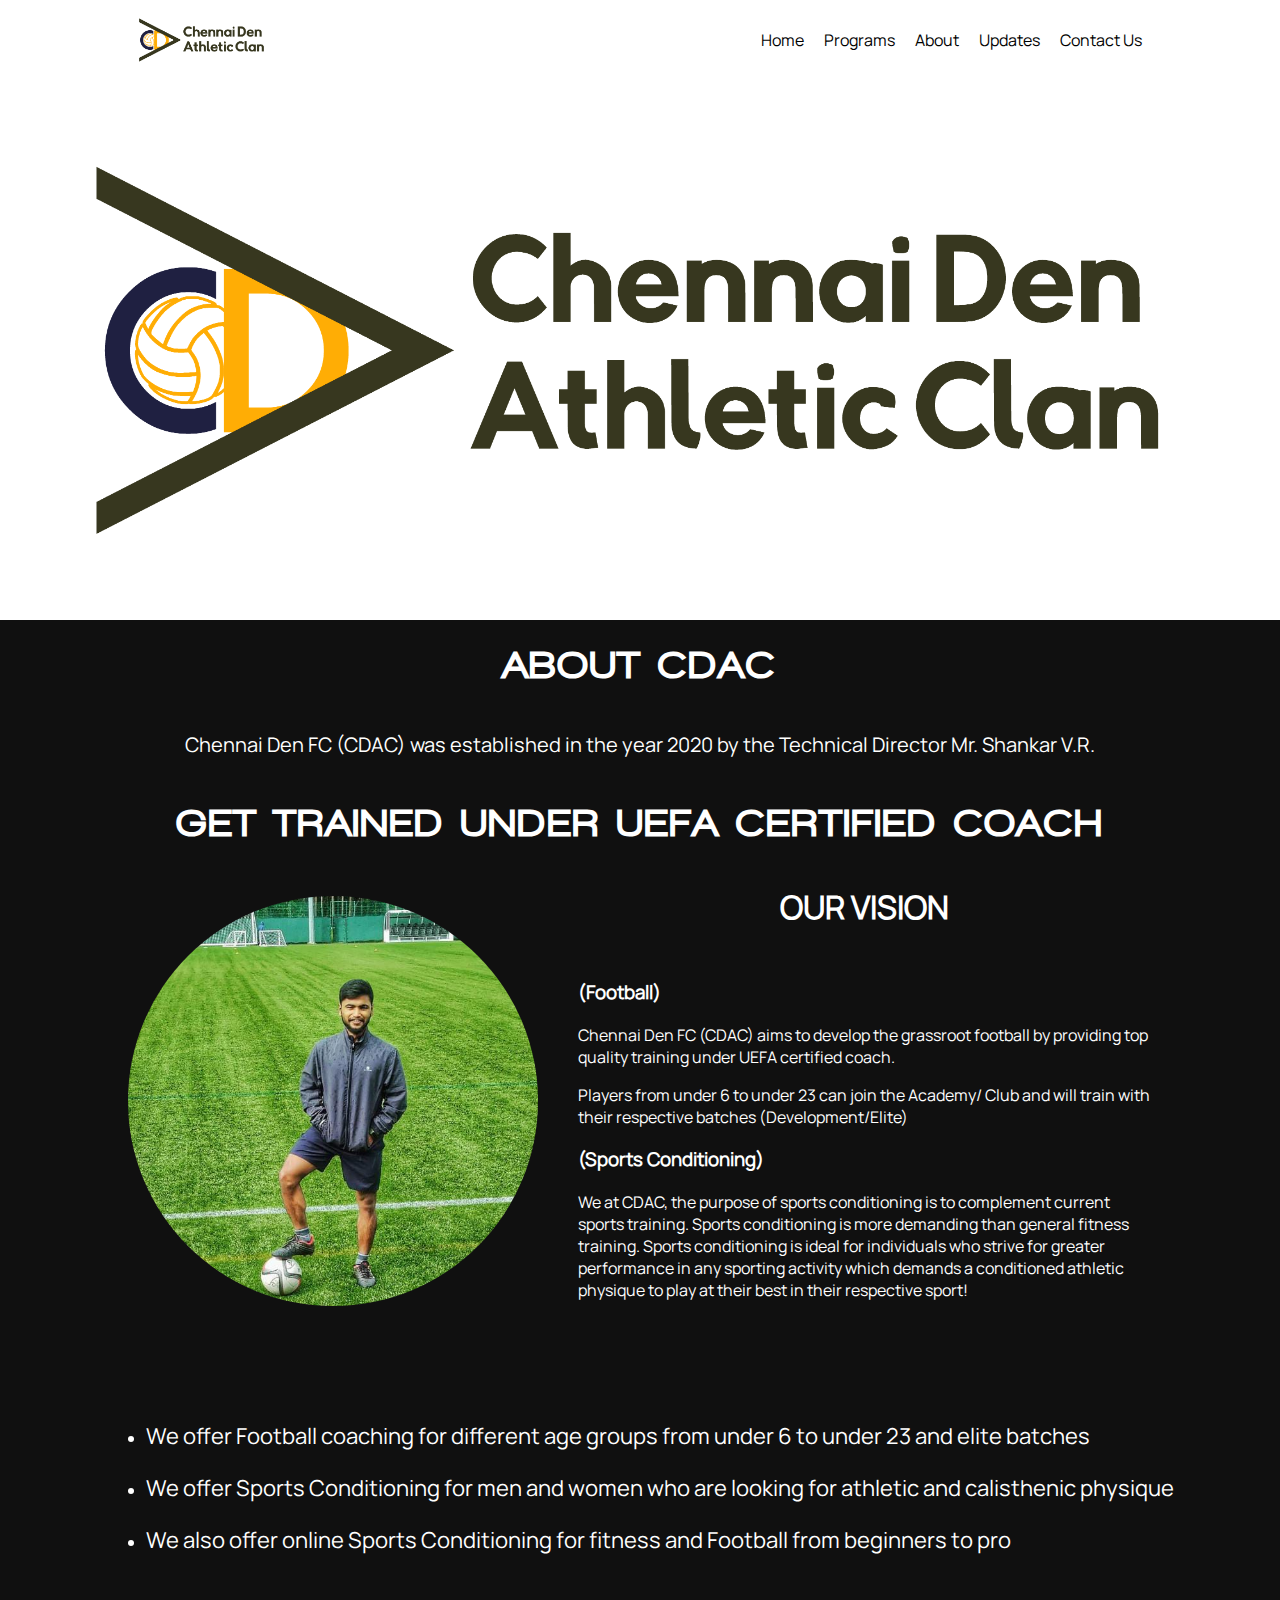
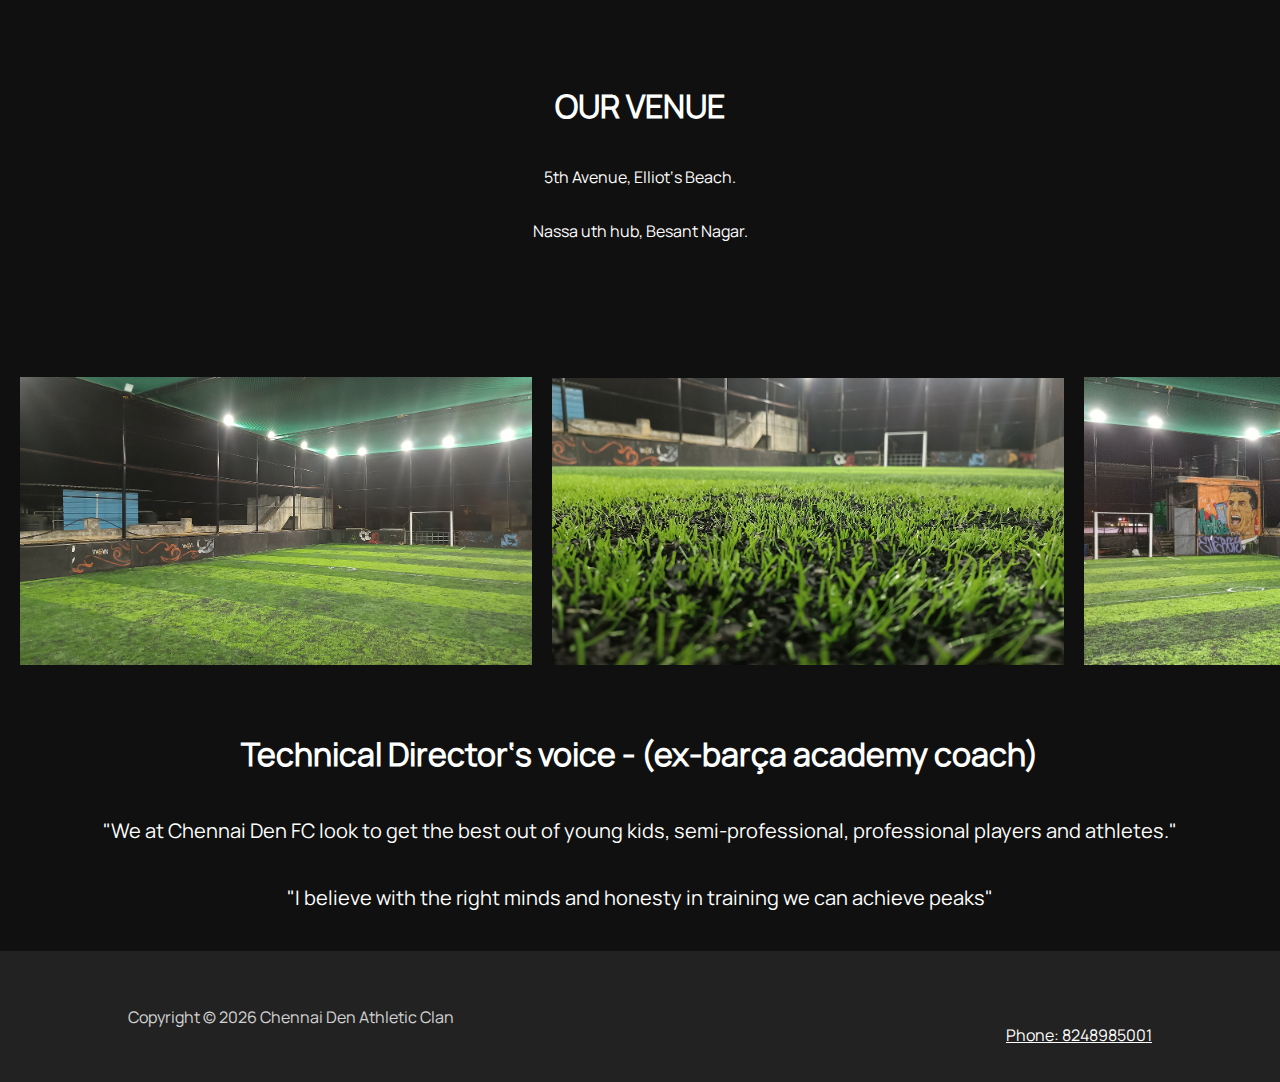
<file: about.html>
<!DOCTYPE html><html><head><meta name="viewport" content="width=device-width"/><meta charSet="utf-8"/><title>About — Chennai Den Athletic Clan</title><meta name="description" content="Chennai Den Athletic Clan Programs"/><link rel="icon" href="/favicon.ico"/><meta name="next-head-count" content="5"/><link rel="preload" href="/_next/static/css/05c922a3c2ee2069.css" as="style"/><link rel="stylesheet" href="/_next/static/css/05c922a3c2ee2069.css" data-n-g=""/><link rel="preload" href="/_next/static/css/271103dc354437c9.css" as="style"/><link rel="stylesheet" href="/_next/static/css/271103dc354437c9.css" data-n-p=""/><noscript data-n-css=""></noscript><script defer="" nomodule="" src="/_next/static/chunks/polyfills-5cd94c89d3acac5f.js"></script><script src="/_next/static/chunks/webpack-69bfa6990bb9e155.js" defer=""></script><script src="/_next/static/chunks/framework-a87821de553db91d.js" defer=""></script><script src="/_next/static/chunks/main-c092d128ebbfab93.js" defer=""></script><script src="/_next/static/chunks/pages/_app-129b193a07b5902c.js" defer=""></script><script src="/_next/static/chunks/pages/about-7aaea4d6a528d61f.js" defer=""></script><script src="/_next/static/ewUCYtZecN2kGZTQA92cU/_buildManifest.js" defer=""></script><script src="/_next/static/ewUCYtZecN2kGZTQA92cU/_ssgManifest.js" defer=""></script><script src="/_next/static/ewUCYtZecN2kGZTQA92cU/_middlewareManifest.js" defer=""></script></head><body><div id="__next"><div><div id="MenuBar_container__8yY75"><div id="MenuBar_wrapper__Bn2dg"><a id="MenuBar_logo__mvQRZ" href="/"><img src="/logo.png" style="max-width:150px" alt="Chennai Den Athletic Clan Logo"/></a><div id="MenuBar_menuToggle__BCkfQ" class=""></div><div id="MenuBar_links__hqLn_" class=""><a href="/"><p>Home</p></a><a href="/programs"><p>Programs</p></a><a href="/about"><p>About</p></a><a href="/updates"><p>Updates</p></a><a href="/contact"><p>Contact Us</p></a></div></div></div><main><div id="About_topText__GKf79"><div id="About_logoContainer__nUlMC"></div><h1>About CDAC</h1><p>Chennai Den FC (CDAC) was established in the year 2020 by the Technical Director Mr. Shankar V.R.</p><h1>Get trained under UEFA certified coach</h1></div><div id="About_coachDetails__tS1Pw"><div id="About_wrapper__MIj5j"><img src="/coach.jpeg"/><ul><h1>OUR VISION</h1><h3>(Football)</h3><p>Chennai Den FC (CDAC) aims to develop the grassroot football by providing top quality training under UEFA certified coach.</p><p>Players from under 6 to under 23 can join the Academy/ Club and  will train with their respective batches (Development/Elite)</p><h3>(Sports Conditioning)</h3><p>We at CDAC, the purpose of sports conditioning is to complement current sports training. Sports conditioning is more demanding than general fitness training. Sports conditioning is ideal for individuals who strive for greater performance in any sporting activity which demands a conditioned athletic physique to play at their best in their respective sport!</p></ul></div></div><div id="About_weOffer__9EVSs"><ul><li><p style="font-size:22px">We offer Football coaching for different age groups from under 6 to under 23 and elite batches</p></li><li><p style="font-size:22px">We offer Sports Conditioning for men and women who are looking for athletic and calisthenic physique</p></li><li><p style="font-size:22px">We also offer online Sports Conditioning for fitness and Football from beginners to pro</p></li></ul></div><div id="About_ourVenue__UT3_2"><h1>Our Venue</h1><p>5th Avenue, Elliot‘s Beach.</p><p>Nassa uth hub, Besant Nagar.</p><span style="box-sizing:border-box;display:inline-block;overflow:hidden;width:initial;height:initial;background:none;opacity:1;border:0;margin:0;padding:0;position:relative;max-width:100%"><span style="box-sizing:border-box;display:block;width:initial;height:initial;background:none;opacity:1;border:0;margin:0;padding:0;max-width:100%"><img style="display:block;max-width:100%;width:initial;height:initial;background:none;opacity:1;border:0;margin:0;padding:0" alt="" aria-hidden="true" src="data:image/svg+xml,%3csvg%20xmlns=%27http://www.w3.org/2000/svg%27%20version=%271.1%27%20width=%27434%27%20height=%2778%27/%3e"/></span><img alt="Nasaa Uth Hub" src="[data-uri]" decoding="async" data-nimg="intrinsic" style="position:absolute;top:0;left:0;bottom:0;right:0;box-sizing:border-box;padding:0;border:none;margin:auto;display:block;width:0;height:0;min-width:100%;max-width:100%;min-height:100%;max-height:100%"/><noscript><img alt="Nasaa Uth Hub" srcSet="_next/static/media/nuh.1defa5e4.png?imwidth=640 1x, _next/static/media/nuh.1defa5e4.png?imwidth=1080 2x" src="_next/static/media/nuh.1defa5e4.png?imwidth=1080" decoding="async" data-nimg="intrinsic" style="position:absolute;top:0;left:0;bottom:0;right:0;box-sizing:border-box;padding:0;border:none;margin:auto;display:block;width:0;height:0;min-width:100%;max-width:100%;min-height:100%;max-height:100%" loading="lazy"/></noscript></span></div><div id="About_images__KTG2v"><img src="/images/ground2.png"/><img src="/images/grass.png"/><img src="/images/ground1.png"/><img src="/images/ground3.png"/></div><div id="About_coachesVoice__oYw0s"><h1>Technical Director‘s voice - (ex-barça academy coach)</h1><p>&quot;We at Chennai Den FC look to get the best out of young kids, semi-professional, professional players and athletes.&quot;</p><p>&quot;I believe with the right minds and honesty in training we can achieve peaks&quot;</p></div></main></div><div id="Footer_footer__Dhw_9"><div id="Footer_wrapper__KxjX4"><p id="Footer_copyright__lw16R">Copyright © <!-- -->2022<!-- --> Chennai Den Athletic Clan<!-- --></p><div id="Footer_right__3A1eM"><div id="Footer_links___OZQm"><a href="https://instagram.com/coach__shankar"><span style="box-sizing:border-box;display:inline-block;overflow:hidden;width:initial;height:initial;background:none;opacity:1;border:0;margin:0;padding:0;position:relative;max-width:100%"><span style="box-sizing:border-box;display:block;width:initial;height:initial;background:none;opacity:1;border:0;margin:0;padding:0;max-width:100%"><img style="display:block;max-width:100%;width:initial;height:initial;background:none;opacity:1;border:0;margin:0;padding:0" alt="" aria-hidden="true" src="data:image/svg+xml,%3csvg%20xmlns=%27http://www.w3.org/2000/svg%27%20version=%271.1%27%20width=%2732%27%20height=%2732%27/%3e"/></span><img src="[data-uri]" decoding="async" data-nimg="intrinsic" style="fill:#fff;position:absolute;top:0;left:0;bottom:0;right:0;box-sizing:border-box;padding:0;border:none;margin:auto;display:block;width:0;height:0;min-width:100%;max-width:100%;min-height:100%;max-height:100%"/><noscript><img srcSet="_next/static/media/ig.d0a61bd7.svg?imwidth=32 1x, _next/static/media/ig.d0a61bd7.svg?imwidth=64 2x" src="_next/static/media/ig.d0a61bd7.svg?imwidth=64" decoding="async" data-nimg="intrinsic" style="fill:#fff;position:absolute;top:0;left:0;bottom:0;right:0;box-sizing:border-box;padding:0;border:none;margin:auto;display:block;width:0;height:0;min-width:100%;max-width:100%;min-height:100%;max-height:100%" loading="lazy"/></noscript></span></a><a href="https://wa.me/918248985001"><span style="box-sizing:border-box;display:inline-block;overflow:hidden;width:initial;height:initial;background:none;opacity:1;border:0;margin:0;padding:0;position:relative;max-width:100%"><span style="box-sizing:border-box;display:block;width:initial;height:initial;background:none;opacity:1;border:0;margin:0;padding:0;max-width:100%"><img style="display:block;max-width:100%;width:initial;height:initial;background:none;opacity:1;border:0;margin:0;padding:0" alt="" aria-hidden="true" src="data:image/svg+xml,%3csvg%20xmlns=%27http://www.w3.org/2000/svg%27%20version=%271.1%27%20width=%2728%27%20height=%2728%27/%3e"/></span><img src="[data-uri]" decoding="async" data-nimg="intrinsic" style="fill:#fff;position:absolute;top:0;left:0;bottom:0;right:0;box-sizing:border-box;padding:0;border:none;margin:auto;display:block;width:0;height:0;min-width:100%;max-width:100%;min-height:100%;max-height:100%"/><noscript><img srcSet="_next/static/media/wa.9bd6625b.svg?imwidth=32 1x, _next/static/media/wa.9bd6625b.svg?imwidth=64 2x" src="_next/static/media/wa.9bd6625b.svg?imwidth=64" decoding="async" data-nimg="intrinsic" style="fill:#fff;position:absolute;top:0;left:0;bottom:0;right:0;box-sizing:border-box;padding:0;border:none;margin:auto;display:block;width:0;height:0;min-width:100%;max-width:100%;min-height:100%;max-height:100%" loading="lazy"/></noscript></span></a></div><div id="Footer_callUs__ozWtm"><p>Phone: <!-- --><a href="tel:8248985001">8248985001</a></p></div></div></div></div></div><script id="__NEXT_DATA__" type="application/json">{"props":{"pageProps":{}},"page":"/about","query":{},"buildId":"ewUCYtZecN2kGZTQA92cU","nextExport":true,"autoExport":true,"isFallback":false,"scriptLoader":[]}</script></body></html>
</file>
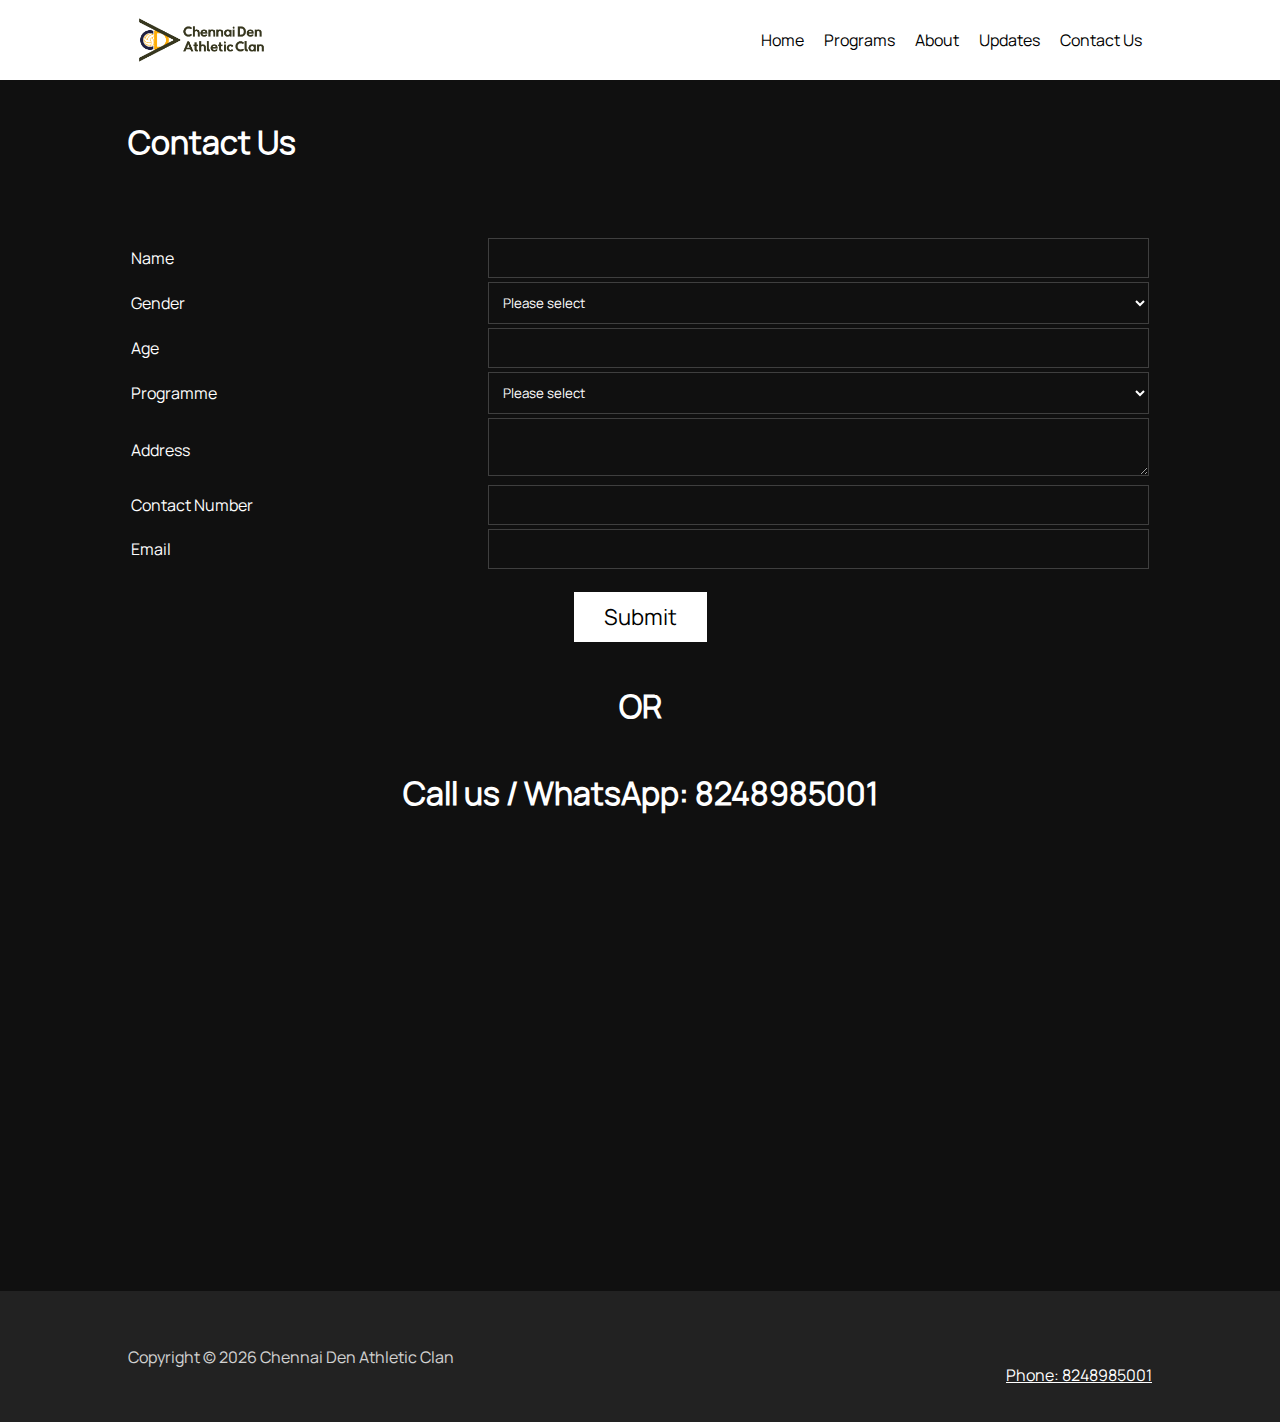
<file: contact.html>
<!DOCTYPE html><html><head><meta charSet="utf-8"/><meta name="viewport" content="width=device-width"/><meta name="next-head-count" content="2"/><link rel="preload" href="/_next/static/css/05c922a3c2ee2069.css" as="style"/><link rel="stylesheet" href="/_next/static/css/05c922a3c2ee2069.css" data-n-g=""/><link rel="preload" href="/_next/static/css/b20dc565a0429b09.css" as="style"/><link rel="stylesheet" href="/_next/static/css/b20dc565a0429b09.css" data-n-p=""/><noscript data-n-css=""></noscript><script defer="" nomodule="" src="/_next/static/chunks/polyfills-5cd94c89d3acac5f.js"></script><script src="/_next/static/chunks/webpack-69bfa6990bb9e155.js" defer=""></script><script src="/_next/static/chunks/framework-a87821de553db91d.js" defer=""></script><script src="/_next/static/chunks/main-c092d128ebbfab93.js" defer=""></script><script src="/_next/static/chunks/pages/_app-129b193a07b5902c.js" defer=""></script><script src="/_next/static/chunks/pages/contact-829059a21caffaa3.js" defer=""></script><script src="/_next/static/ewUCYtZecN2kGZTQA92cU/_buildManifest.js" defer=""></script><script src="/_next/static/ewUCYtZecN2kGZTQA92cU/_ssgManifest.js" defer=""></script><script src="/_next/static/ewUCYtZecN2kGZTQA92cU/_middlewareManifest.js" defer=""></script></head><body><div id="__next"><div class="Contact_container__WvsZb"><div id="MenuBar_container__8yY75"><div id="MenuBar_wrapper__Bn2dg"><a id="MenuBar_logo__mvQRZ" href="/"><img src="/logo.png" style="max-width:150px" alt="Chennai Den Athletic Clan Logo"/></a><div id="MenuBar_menuToggle__BCkfQ" class=""></div><div id="MenuBar_links__hqLn_" class=""><a href="/"><p>Home</p></a><a href="/programs"><p>Programs</p></a><a href="/about"><p>About</p></a><a href="/updates"><p>Updates</p></a><a href="/contact"><p>Contact Us</p></a></div></div></div><div id="Contact_contact__xI6wR"><div class="Contact_wrapper__RTnAm"><h1>Contact Us</h1></div><form method="POST" action="https://docs.google.com/forms/u/0/d/e/1FAIpQLSfo5o0X30AToxsGvC4cG0bWWeTjD31PDKuN5ph4WaBo3Cph7Q/formResponse"><table><tbody><tr><td><label>Name</label></td><td><input name="entry.578066189"/></td></tr><tr><td><label>Gender</label></td><td><select name="entry.1635572541"><option value="Select">Please select<!-- --></option><option value="Male">Male<!-- --></option><option value="Female">Female<!-- --></option></select></td></tr><tr><td><label>Age</label></td><td><input name="entry.637818451" type="number"/></td></tr><tr><td><label>Programme</label></td><td><select name="entry.1141368735"><option value="Select">Please select<!-- --></option><option value="Football">Football<!-- --></option><option value="Sports Conditioning">Sports Conditioning<!-- --></option><option value="Football and Sports Conditioning">Football &amp; Sports Conditioning<!-- --></option></select></td></tr><tr><td><label>Address</label></td><td><textarea name="entry.1776465259"></textarea></td></tr><tr><td><label>Contact Number</label></td><td><input name="entry.684983279" type="number"/></td></tr><tr><td><label>Email</label></td><td><input name="entry.146499336" type="email"/></td></tr></tbody></table><input type="submit" value="Submit"/></form><div style="display:flex;flex-direction:column;align-items:center;justify-content:center"><h1>OR</h1><a href="tel:8248985001"><h1>Call us / WhatsApp: 8248985001</h1></a></div></div><iframe src="https://www.google.com/maps/embed?pb=!1m14!1m8!1m3!1d15550.060868116681!2d80.272108!3d13.0028289!3m2!1i1024!2i768!4f13.1!3m3!1m2!1s0x0%3A0x8be364000e9a8422!2sChennai%20Den%20Athletic%20Clan!5e0!3m2!1sen!2sin!4v1653994404070!5m2!1sen!2sin" height="450" width="100%" style="border:0px" loading="lazy" referrerPolicy="no-referrer-when-downgrade"></iframe></div><div id="Footer_footer__Dhw_9"><div id="Footer_wrapper__KxjX4"><p id="Footer_copyright__lw16R">Copyright © <!-- -->2022<!-- --> Chennai Den Athletic Clan<!-- --></p><div id="Footer_right__3A1eM"><div id="Footer_links___OZQm"><a href="https://instagram.com/coach__shankar"><span style="box-sizing:border-box;display:inline-block;overflow:hidden;width:initial;height:initial;background:none;opacity:1;border:0;margin:0;padding:0;position:relative;max-width:100%"><span style="box-sizing:border-box;display:block;width:initial;height:initial;background:none;opacity:1;border:0;margin:0;padding:0;max-width:100%"><img style="display:block;max-width:100%;width:initial;height:initial;background:none;opacity:1;border:0;margin:0;padding:0" alt="" aria-hidden="true" src="data:image/svg+xml,%3csvg%20xmlns=%27http://www.w3.org/2000/svg%27%20version=%271.1%27%20width=%2732%27%20height=%2732%27/%3e"/></span><img src="[data-uri]" decoding="async" data-nimg="intrinsic" style="fill:#fff;position:absolute;top:0;left:0;bottom:0;right:0;box-sizing:border-box;padding:0;border:none;margin:auto;display:block;width:0;height:0;min-width:100%;max-width:100%;min-height:100%;max-height:100%"/><noscript><img srcSet="_next/static/media/ig.d0a61bd7.svg?imwidth=32 1x, _next/static/media/ig.d0a61bd7.svg?imwidth=64 2x" src="_next/static/media/ig.d0a61bd7.svg?imwidth=64" decoding="async" data-nimg="intrinsic" style="fill:#fff;position:absolute;top:0;left:0;bottom:0;right:0;box-sizing:border-box;padding:0;border:none;margin:auto;display:block;width:0;height:0;min-width:100%;max-width:100%;min-height:100%;max-height:100%" loading="lazy"/></noscript></span></a><a href="https://wa.me/918248985001"><span style="box-sizing:border-box;display:inline-block;overflow:hidden;width:initial;height:initial;background:none;opacity:1;border:0;margin:0;padding:0;position:relative;max-width:100%"><span style="box-sizing:border-box;display:block;width:initial;height:initial;background:none;opacity:1;border:0;margin:0;padding:0;max-width:100%"><img style="display:block;max-width:100%;width:initial;height:initial;background:none;opacity:1;border:0;margin:0;padding:0" alt="" aria-hidden="true" src="data:image/svg+xml,%3csvg%20xmlns=%27http://www.w3.org/2000/svg%27%20version=%271.1%27%20width=%2728%27%20height=%2728%27/%3e"/></span><img src="[data-uri]" decoding="async" data-nimg="intrinsic" style="fill:#fff;position:absolute;top:0;left:0;bottom:0;right:0;box-sizing:border-box;padding:0;border:none;margin:auto;display:block;width:0;height:0;min-width:100%;max-width:100%;min-height:100%;max-height:100%"/><noscript><img srcSet="_next/static/media/wa.9bd6625b.svg?imwidth=32 1x, _next/static/media/wa.9bd6625b.svg?imwidth=64 2x" src="_next/static/media/wa.9bd6625b.svg?imwidth=64" decoding="async" data-nimg="intrinsic" style="fill:#fff;position:absolute;top:0;left:0;bottom:0;right:0;box-sizing:border-box;padding:0;border:none;margin:auto;display:block;width:0;height:0;min-width:100%;max-width:100%;min-height:100%;max-height:100%" loading="lazy"/></noscript></span></a></div><div id="Footer_callUs__ozWtm"><p>Phone: <!-- --><a href="tel:8248985001">8248985001</a></p></div></div></div></div></div><script id="__NEXT_DATA__" type="application/json">{"props":{"pageProps":{}},"page":"/contact","query":{},"buildId":"ewUCYtZecN2kGZTQA92cU","nextExport":true,"autoExport":true,"isFallback":false,"scriptLoader":[]}</script></body></html>
</file>
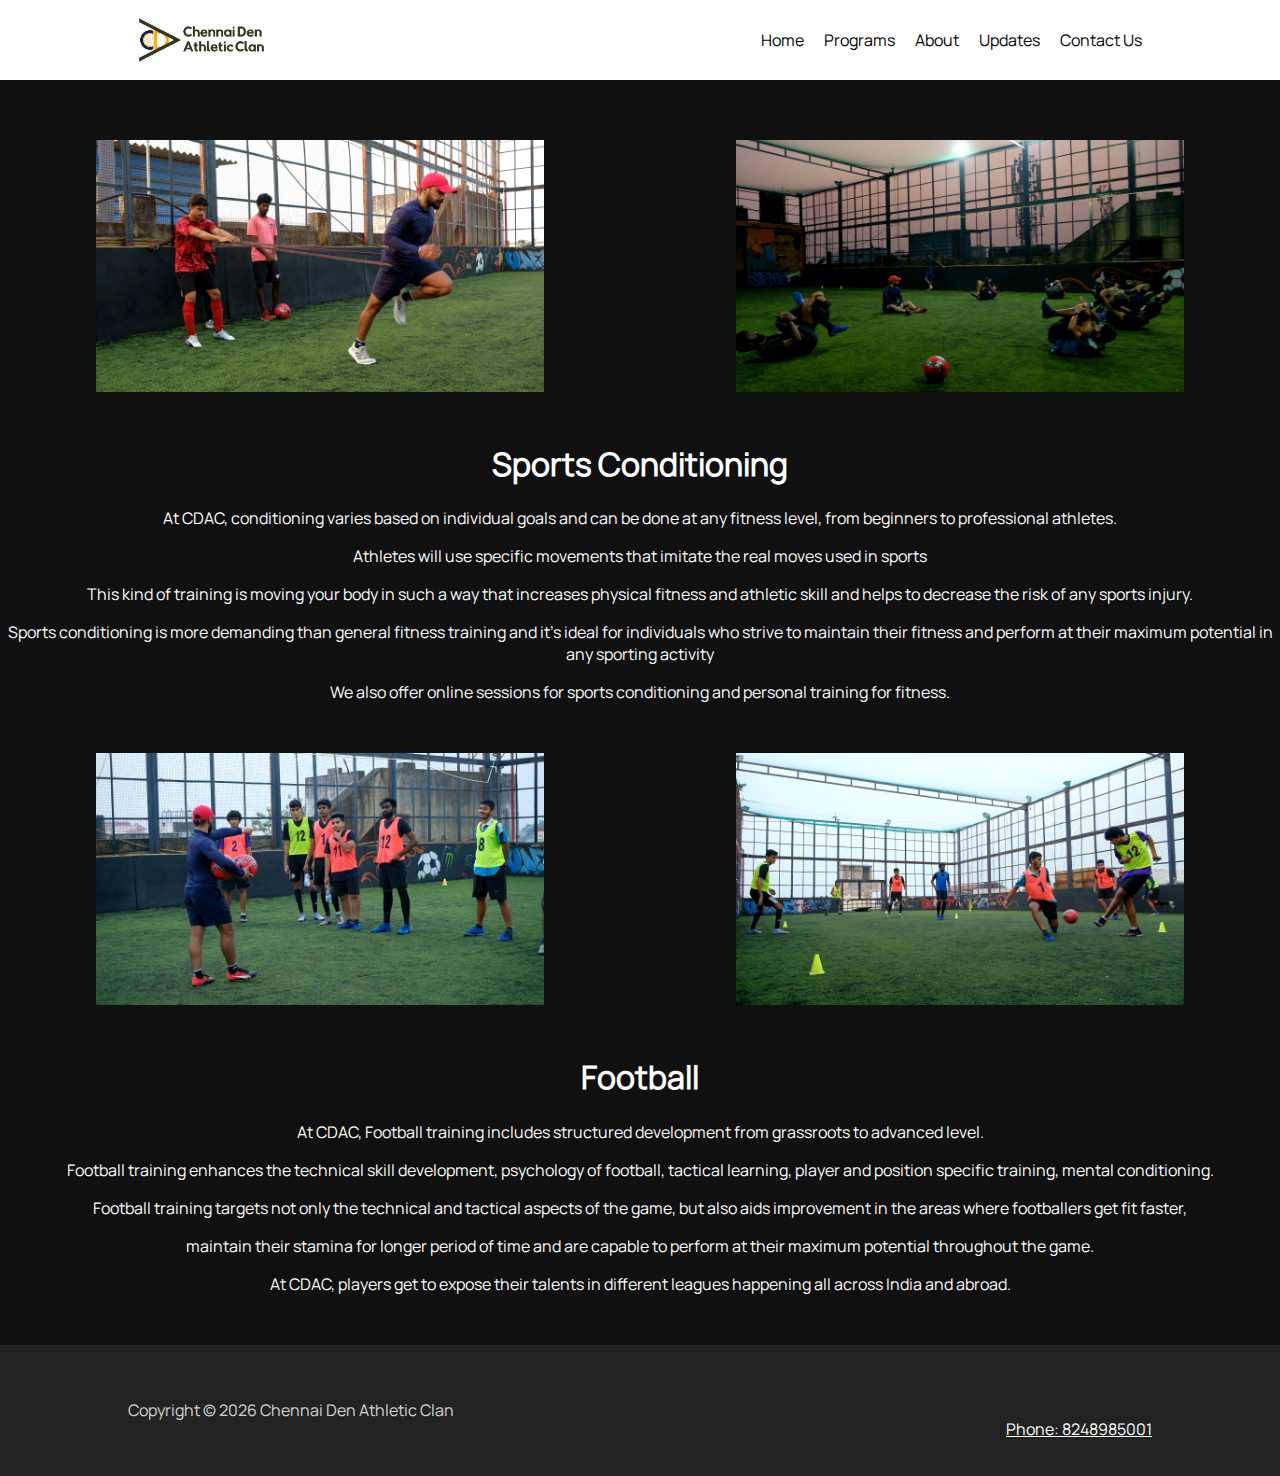
<file: programs.html>
<!DOCTYPE html><html><head><meta name="viewport" content="width=device-width"/><meta charSet="utf-8"/><title>Programs — Chennai Den Athletic Clan</title><meta name="description" content="Chennai Den Athletic Clan Programs"/><link rel="icon" href="/favicon.ico"/><meta name="next-head-count" content="5"/><link rel="preload" href="/_next/static/css/05c922a3c2ee2069.css" as="style"/><link rel="stylesheet" href="/_next/static/css/05c922a3c2ee2069.css" data-n-g=""/><link rel="preload" href="/_next/static/css/d12b70b54238f19d.css" as="style"/><link rel="stylesheet" href="/_next/static/css/d12b70b54238f19d.css" data-n-p=""/><noscript data-n-css=""></noscript><script defer="" nomodule="" src="/_next/static/chunks/polyfills-5cd94c89d3acac5f.js"></script><script src="/_next/static/chunks/webpack-69bfa6990bb9e155.js" defer=""></script><script src="/_next/static/chunks/framework-a87821de553db91d.js" defer=""></script><script src="/_next/static/chunks/main-c092d128ebbfab93.js" defer=""></script><script src="/_next/static/chunks/pages/_app-129b193a07b5902c.js" defer=""></script><script src="/_next/static/chunks/pages/programs-0550ba4ce17cedb7.js" defer=""></script><script src="/_next/static/ewUCYtZecN2kGZTQA92cU/_buildManifest.js" defer=""></script><script src="/_next/static/ewUCYtZecN2kGZTQA92cU/_ssgManifest.js" defer=""></script><script src="/_next/static/ewUCYtZecN2kGZTQA92cU/_middlewareManifest.js" defer=""></script></head><body><div id="__next"><div class="Programs_container___nyH5"><div id="MenuBar_container__8yY75"><div id="MenuBar_wrapper__Bn2dg"><a id="MenuBar_logo__mvQRZ" href="/"><img src="/logo.png" style="max-width:150px" alt="Chennai Den Athletic Clan Logo"/></a><div id="MenuBar_menuToggle__BCkfQ" class=""></div><div id="MenuBar_links__hqLn_" class=""><a href="/"><p>Home</p></a><a href="/programs"><p>Programs</p></a><a href="/about"><p>About</p></a><a href="/updates"><p>Updates</p></a><a href="/contact"><p>Contact Us</p></a></div></div></div><main><div id="Programs_photos__LcLUz"><div class="Programs_item__2a4hS"><div class="Programs_images___l282"><img src="/sc-1.png"/><img src="/sc-2.png"/></div><div class="Programs_text__OV1jq"><h1>Sports Conditioning</h1><p>At CDAC, conditioning varies based on individual goals and can be done at any fitness level, from beginners to professional athletes.</p><p>Athletes will use specific movements that imitate the real moves used in sports</p><p>This kind of training is moving your body in such a way that increases physical fitness and athletic skill and helps to decrease the risk of any sports injury.</p><p>Sports conditioning is more demanding than general fitness training and it&#x27;s ideal for individuals who strive to maintain their fitness and perform at their maximum potential in any sporting activity</p><p>We also offer online sessions for sports conditioning and personal training for fitness.</p></div></div><div class="Programs_item__2a4hS"><div class="Programs_images___l282"><img src="/fb-1.png"/><img src="/fb-2.png"/></div><div class="Programs_text__OV1jq"><h1>Football</h1><p>At CDAC, Football training includes structured development from grassroots to advanced level.</p><p>Football training enhances the technical skill development, psychology of football, tactical learning, player and position specific training, mental conditioning.</p><p>Football training targets not only the technical and tactical aspects of the game, but also aids improvement in the areas where footballers get fit faster,</p><p>maintain their stamina for longer period of time and are capable to perform at their maximum potential throughout the game.</p><p>At CDAC, players get to expose their talents in different leagues happening all across India and abroad.</p></div></div></div></main></div><div id="Footer_footer__Dhw_9"><div id="Footer_wrapper__KxjX4"><p id="Footer_copyright__lw16R">Copyright © <!-- -->2022<!-- --> Chennai Den Athletic Clan<!-- --></p><div id="Footer_right__3A1eM"><div id="Footer_links___OZQm"><a href="https://instagram.com/coach__shankar"><span style="box-sizing:border-box;display:inline-block;overflow:hidden;width:initial;height:initial;background:none;opacity:1;border:0;margin:0;padding:0;position:relative;max-width:100%"><span style="box-sizing:border-box;display:block;width:initial;height:initial;background:none;opacity:1;border:0;margin:0;padding:0;max-width:100%"><img style="display:block;max-width:100%;width:initial;height:initial;background:none;opacity:1;border:0;margin:0;padding:0" alt="" aria-hidden="true" src="data:image/svg+xml,%3csvg%20xmlns=%27http://www.w3.org/2000/svg%27%20version=%271.1%27%20width=%2732%27%20height=%2732%27/%3e"/></span><img src="[data-uri]" decoding="async" data-nimg="intrinsic" style="fill:#fff;position:absolute;top:0;left:0;bottom:0;right:0;box-sizing:border-box;padding:0;border:none;margin:auto;display:block;width:0;height:0;min-width:100%;max-width:100%;min-height:100%;max-height:100%"/><noscript><img srcSet="_next/static/media/ig.d0a61bd7.svg?imwidth=32 1x, _next/static/media/ig.d0a61bd7.svg?imwidth=64 2x" src="_next/static/media/ig.d0a61bd7.svg?imwidth=64" decoding="async" data-nimg="intrinsic" style="fill:#fff;position:absolute;top:0;left:0;bottom:0;right:0;box-sizing:border-box;padding:0;border:none;margin:auto;display:block;width:0;height:0;min-width:100%;max-width:100%;min-height:100%;max-height:100%" loading="lazy"/></noscript></span></a><a href="https://wa.me/918248985001"><span style="box-sizing:border-box;display:inline-block;overflow:hidden;width:initial;height:initial;background:none;opacity:1;border:0;margin:0;padding:0;position:relative;max-width:100%"><span style="box-sizing:border-box;display:block;width:initial;height:initial;background:none;opacity:1;border:0;margin:0;padding:0;max-width:100%"><img style="display:block;max-width:100%;width:initial;height:initial;background:none;opacity:1;border:0;margin:0;padding:0" alt="" aria-hidden="true" src="data:image/svg+xml,%3csvg%20xmlns=%27http://www.w3.org/2000/svg%27%20version=%271.1%27%20width=%2728%27%20height=%2728%27/%3e"/></span><img src="[data-uri]" decoding="async" data-nimg="intrinsic" style="fill:#fff;position:absolute;top:0;left:0;bottom:0;right:0;box-sizing:border-box;padding:0;border:none;margin:auto;display:block;width:0;height:0;min-width:100%;max-width:100%;min-height:100%;max-height:100%"/><noscript><img srcSet="_next/static/media/wa.9bd6625b.svg?imwidth=32 1x, _next/static/media/wa.9bd6625b.svg?imwidth=64 2x" src="_next/static/media/wa.9bd6625b.svg?imwidth=64" decoding="async" data-nimg="intrinsic" style="fill:#fff;position:absolute;top:0;left:0;bottom:0;right:0;box-sizing:border-box;padding:0;border:none;margin:auto;display:block;width:0;height:0;min-width:100%;max-width:100%;min-height:100%;max-height:100%" loading="lazy"/></noscript></span></a></div><div id="Footer_callUs__ozWtm"><p>Phone: <!-- --><a href="tel:8248985001">8248985001</a></p></div></div></div></div></div><script id="__NEXT_DATA__" type="application/json">{"props":{"pageProps":{}},"page":"/programs","query":{},"buildId":"ewUCYtZecN2kGZTQA92cU","nextExport":true,"autoExport":true,"isFallback":false,"scriptLoader":[]}</script></body></html>
</file>
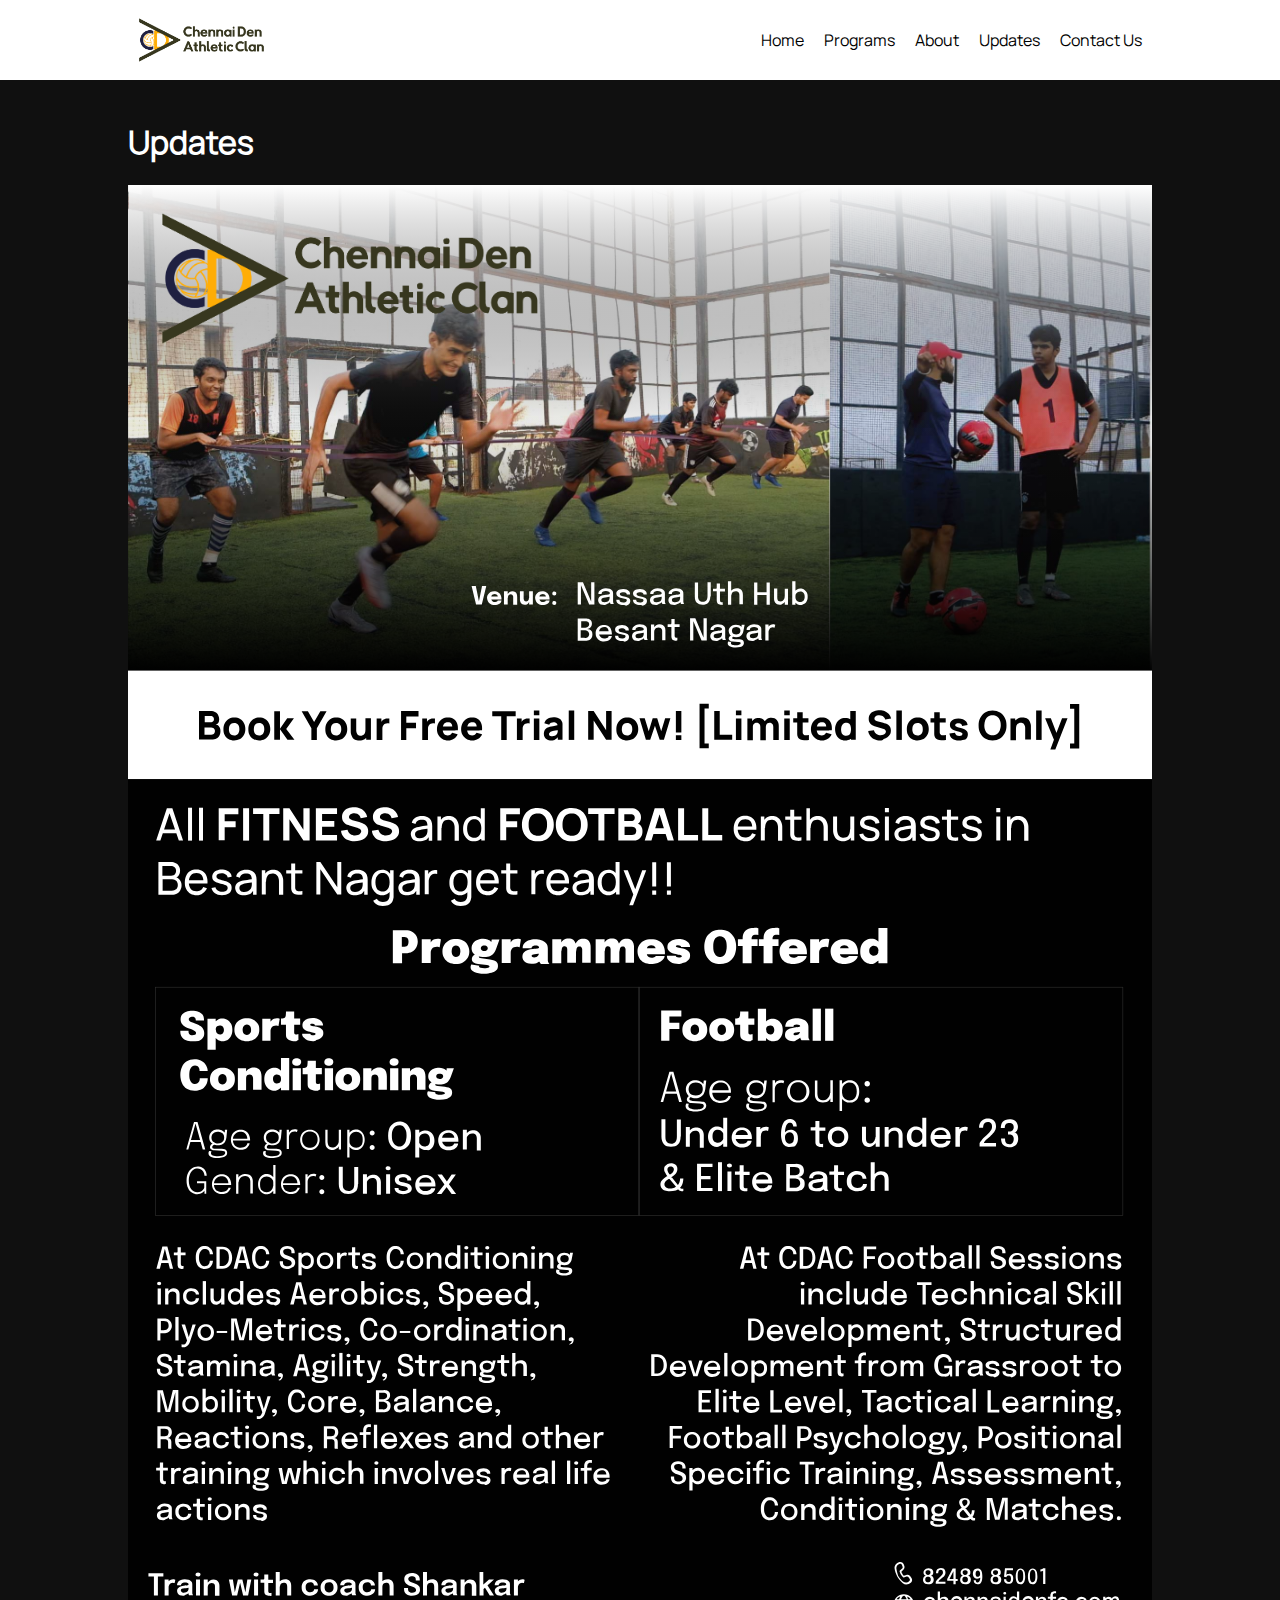
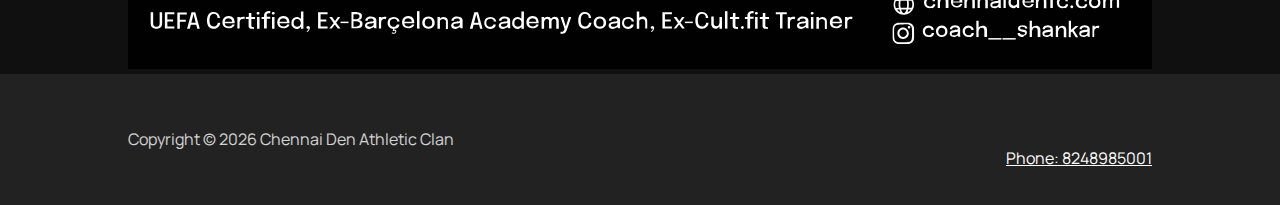
<file: updates.html>
<!DOCTYPE html><html><head><meta name="viewport" content="width=device-width"/><meta charSet="utf-8"/><title>Updates — Chennai Den Athletic Clan</title><meta name="description" content="Chennai Den Athletic Clan Programs"/><link rel="icon" href="/favicon.ico"/><meta name="next-head-count" content="5"/><link rel="preload" href="/_next/static/css/05c922a3c2ee2069.css" as="style"/><link rel="stylesheet" href="/_next/static/css/05c922a3c2ee2069.css" data-n-g=""/><link rel="preload" href="/_next/static/css/d6b6b9c27d7dbed9.css" as="style"/><link rel="stylesheet" href="/_next/static/css/d6b6b9c27d7dbed9.css" data-n-p=""/><noscript data-n-css=""></noscript><script defer="" nomodule="" src="/_next/static/chunks/polyfills-5cd94c89d3acac5f.js"></script><script src="/_next/static/chunks/webpack-69bfa6990bb9e155.js" defer=""></script><script src="/_next/static/chunks/framework-a87821de553db91d.js" defer=""></script><script src="/_next/static/chunks/main-c092d128ebbfab93.js" defer=""></script><script src="/_next/static/chunks/pages/_app-129b193a07b5902c.js" defer=""></script><script src="/_next/static/chunks/pages/updates-3f9e844722b08e61.js" defer=""></script><script src="/_next/static/ewUCYtZecN2kGZTQA92cU/_buildManifest.js" defer=""></script><script src="/_next/static/ewUCYtZecN2kGZTQA92cU/_ssgManifest.js" defer=""></script><script src="/_next/static/ewUCYtZecN2kGZTQA92cU/_middlewareManifest.js" defer=""></script></head><body><div id="__next"><div class="Updates_container__8p1Kw"><div id="MenuBar_container__8yY75"><div id="MenuBar_wrapper__Bn2dg"><a id="MenuBar_logo__mvQRZ" href="/"><img src="/logo.png" style="max-width:150px" alt="Chennai Den Athletic Clan Logo"/></a><div id="MenuBar_menuToggle__BCkfQ" class=""></div><div id="MenuBar_links__hqLn_" class=""><a href="/"><p>Home</p></a><a href="/programs"><p>Programs</p></a><a href="/about"><p>About</p></a><a href="/updates"><p>Updates</p></a><a href="/contact"><p>Contact Us</p></a></div></div></div><main><div><div id="Updates_wrapper__dmH34"><h1>Updates</h1><img src="/images/1.svg"/></div></div></main></div><div id="Footer_footer__Dhw_9"><div id="Footer_wrapper__KxjX4"><p id="Footer_copyright__lw16R">Copyright © <!-- -->2022<!-- --> Chennai Den Athletic Clan<!-- --></p><div id="Footer_right__3A1eM"><div id="Footer_links___OZQm"><a href="https://instagram.com/coach__shankar"><span style="box-sizing:border-box;display:inline-block;overflow:hidden;width:initial;height:initial;background:none;opacity:1;border:0;margin:0;padding:0;position:relative;max-width:100%"><span style="box-sizing:border-box;display:block;width:initial;height:initial;background:none;opacity:1;border:0;margin:0;padding:0;max-width:100%"><img style="display:block;max-width:100%;width:initial;height:initial;background:none;opacity:1;border:0;margin:0;padding:0" alt="" aria-hidden="true" src="data:image/svg+xml,%3csvg%20xmlns=%27http://www.w3.org/2000/svg%27%20version=%271.1%27%20width=%2732%27%20height=%2732%27/%3e"/></span><img src="[data-uri]" decoding="async" data-nimg="intrinsic" style="fill:#fff;position:absolute;top:0;left:0;bottom:0;right:0;box-sizing:border-box;padding:0;border:none;margin:auto;display:block;width:0;height:0;min-width:100%;max-width:100%;min-height:100%;max-height:100%"/><noscript><img srcSet="_next/static/media/ig.d0a61bd7.svg?imwidth=32 1x, _next/static/media/ig.d0a61bd7.svg?imwidth=64 2x" src="_next/static/media/ig.d0a61bd7.svg?imwidth=64" decoding="async" data-nimg="intrinsic" style="fill:#fff;position:absolute;top:0;left:0;bottom:0;right:0;box-sizing:border-box;padding:0;border:none;margin:auto;display:block;width:0;height:0;min-width:100%;max-width:100%;min-height:100%;max-height:100%" loading="lazy"/></noscript></span></a><a href="https://wa.me/918248985001"><span style="box-sizing:border-box;display:inline-block;overflow:hidden;width:initial;height:initial;background:none;opacity:1;border:0;margin:0;padding:0;position:relative;max-width:100%"><span style="box-sizing:border-box;display:block;width:initial;height:initial;background:none;opacity:1;border:0;margin:0;padding:0;max-width:100%"><img style="display:block;max-width:100%;width:initial;height:initial;background:none;opacity:1;border:0;margin:0;padding:0" alt="" aria-hidden="true" src="data:image/svg+xml,%3csvg%20xmlns=%27http://www.w3.org/2000/svg%27%20version=%271.1%27%20width=%2728%27%20height=%2728%27/%3e"/></span><img src="[data-uri]" decoding="async" data-nimg="intrinsic" style="fill:#fff;position:absolute;top:0;left:0;bottom:0;right:0;box-sizing:border-box;padding:0;border:none;margin:auto;display:block;width:0;height:0;min-width:100%;max-width:100%;min-height:100%;max-height:100%"/><noscript><img srcSet="_next/static/media/wa.9bd6625b.svg?imwidth=32 1x, _next/static/media/wa.9bd6625b.svg?imwidth=64 2x" src="_next/static/media/wa.9bd6625b.svg?imwidth=64" decoding="async" data-nimg="intrinsic" style="fill:#fff;position:absolute;top:0;left:0;bottom:0;right:0;box-sizing:border-box;padding:0;border:none;margin:auto;display:block;width:0;height:0;min-width:100%;max-width:100%;min-height:100%;max-height:100%" loading="lazy"/></noscript></span></a></div><div id="Footer_callUs__ozWtm"><p>Phone: <!-- --><a href="tel:8248985001">8248985001</a></p></div></div></div></div></div><script id="__NEXT_DATA__" type="application/json">{"props":{"pageProps":{}},"page":"/updates","query":{},"buildId":"ewUCYtZecN2kGZTQA92cU","nextExport":true,"autoExport":true,"isFallback":false,"scriptLoader":[]}</script></body></html>
</file>
<file: _next/static/css/05c922a3c2ee2069.css>
@font-face{font-family:Walkway Black;src:url(/_next/static/media/Walkway\ Black.e5bd379c.ttf)}@font-face{font-family:Manrope;src:url(/_next/static/media/Manrope-Regular.12969fba.ttf)}body,html{padding:0;margin:0;font-family:Manrope,sans-serif;background:#101010;color:#fff}a{color:inherit;text-decoration:none}*{box-sizing:border-box}main{margin:80px 0 0}#Footer_footer__Dhw_9{padding:20px 0;background:#222}#Footer_footer__Dhw_9 #Footer_wrapper__KxjX4{max-width:80%;margin:0 auto;display:flex;flex-direction:row;justify-content:space-between;align-items:center;position:relative}#Footer_footer__Dhw_9 #Footer_wrapper__KxjX4 #Footer_copyright__lw16R{opacity:.8}#Footer_footer__Dhw_9 #Footer_wrapper__KxjX4 #Footer_right__3A1eM{display:flex;flex-direction:column;align-items:flex-end}#Footer_footer__Dhw_9 #Footer_wrapper__KxjX4 #Footer_callUs__ozWtm{text-decoration:underline}#Footer_footer__Dhw_9 #Footer_wrapper__KxjX4 #Footer_links___OZQm{display:flex;flex-direction:row;justify-content:center;align-items:center}#Footer_footer__Dhw_9 #Footer_wrapper__KxjX4 #Footer_links___OZQm a{margin:0 10px 0 0}#Footer_footer__Dhw_9 #Footer_wrapper__KxjX4 #Footer_designedBy__M_92Z{opacity:.2;font-size:12px}#Footer_footer__Dhw_9 #Footer_wrapper__KxjX4 #Footer_designedBy__M_92Z a{text-decoration:none;color:inherit;border-bottom:2px solid hsla(0,0%,100%,.4)}#Footer_footer__Dhw_9 #Footer_wrapper__KxjX4 #Footer_designedBy__M_92Z a:hover{border:none}@media screen and (max-width:610px){#Footer_footer__Dhw_9 #Footer_wrapper__KxjX4{flex-direction:column}#Footer_footer__Dhw_9 #Footer_wrapper__KxjX4 #Footer_right__3A1eM{align-items:center}#Footer_footer__Dhw_9 #Footer_wrapper__KxjX4 #Footer_right__3A1eM #Footer_links___OZQm a:last-child{margin-right:0}}
</file>
<file: _next/static/css/271103dc354437c9.css>
#MenuBar_container__8yY75{position:fixed;left:0;top:0;width:100%;background:#fff}#MenuBar_container__8yY75 #MenuBar_wrapper__Bn2dg{height:80px;max-width:80%;margin:0 auto;display:flex;flex-direction:row;justify-content:space-between;position:relative}#MenuBar_container__8yY75 #MenuBar_wrapper__Bn2dg #MenuBar_menuToggle__BCkfQ{display:none;cursor:pointer;width:40px;height:40px;right:0;top:50%;transform:translateY(-50%);position:absolute;background-size:cover;z-index:10000;background:url(/_next/static/media/menu.6dc4dc48.png)}#MenuBar_container__8yY75 #MenuBar_wrapper__Bn2dg #MenuBar_menuToggle__BCkfQ.MenuBar_active__nm55O{background:url(/_next/static/media/close.3ee0ffda.png);background-size:50%;background-position:50%;background-repeat:no-repeat}#MenuBar_container__8yY75 #MenuBar_wrapper__Bn2dg #MenuBar_logo__mvQRZ{display:flex;align-items:center}#MenuBar_container__8yY75 #MenuBar_wrapper__Bn2dg #MenuBar_links__hqLn_{display:flex;flex-direction:row;align-items:center;transition:all .4s}#MenuBar_container__8yY75 #MenuBar_wrapper__Bn2dg #MenuBar_links__hqLn_ a{color:#000;padding:0 10px}#MenuBar_container__8yY75 #MenuBar_wrapper__Bn2dg #MenuBar_links__hqLn_ a:hover{opacity:.5}@media screen and (max-width:800px){#MenuBar_container__8yY75 #MenuBar_wrapper__Bn2dg #MenuBar_links__hqLn_{position:fixed;right:-100vw;top:0;height:100%;background:#fff;width:50%;flex-direction:column;padding:0 20px;margin:80px 0 0}#MenuBar_container__8yY75 #MenuBar_wrapper__Bn2dg #MenuBar_links__hqLn_.MenuBar_active__nm55O{right:0}#MenuBar_container__8yY75 #MenuBar_wrapper__Bn2dg #MenuBar_menuToggle__BCkfQ{display:unset;background-size:cover}}#About_topText__GKf79{display:flex;flex-direction:column;align-items:center}#About_topText__GKf79 #About_logoContainer__nUlMC{width:100%;height:60vh;background:url(/_next/static/media/logo.eb801df1.png);background-color:#fff;background-size:contain;background-position:50%;background-repeat:no-repeat}#About_topText__GKf79 h1{font-family:Walkway Black,sans-serif;font-size:38px;text-transform:uppercase;letter-spacing:3px}#About_topText__GKf79 p{font-size:20px}#About_coachDetails__tS1Pw h1{text-align:center}#About_coachDetails__tS1Pw #About_wrapper__MIj5j{max-width:80%;margin:0 auto;display:flex;flex-direction:row;align-items:center}#About_coachDetails__tS1Pw #About_wrapper__MIj5j img{border-radius:50%;max-width:40%}#About_coachDetails__tS1Pw #About_wrapper__MIj5j ul h1{margin:0 0 50px}#About_coachDetails__tS1Pw #About_wrapper__MIj5j ul li{font-size:20px}#About_weOffer__9EVSs{margin:50px 0;display:flex;flex-direction:column;align-items:center}#About_weOffer__9EVSs p{font-size:20px}#About_ourVenue__UT3_2{display:flex;flex-direction:column;align-items:center;padding:20px 0}#About_ourVenue__UT3_2 h1{text-transform:uppercase}#About_coachesVoice__oYw0s{display:flex;flex-direction:column;align-items:center;padding:20px}#About_coachesVoice__oYw0s p{font-size:20px}#About_images__KTG2v{overflow:auto;white-space:nowrap}#About_images__KTG2v img{margin:20px 0 20px 20px;width:40%;display:inline-block}#About_images__KTG2v img:last-child{margin-right:20px}@media screen and (max-width:800px){#About_topText__GKf79 h1,#About_topText__GKf79 p{padding:0 20px}#About_coachDetails__tS1Pw #About_wrapper__MIj5j{flex-direction:column-reverse}#About_coachDetails__tS1Pw #About_wrapper__MIj5j img{max-width:70%;margin:20px 0}#About_weOffer__9EVSs{max-width:80%;margin:0 auto}}
</file>
<file: _next/static/css/b20dc565a0429b09.css>
#MenuBar_container__8yY75{position:fixed;left:0;top:0;width:100%;background:#fff}#MenuBar_container__8yY75 #MenuBar_wrapper__Bn2dg{height:80px;max-width:80%;margin:0 auto;display:flex;flex-direction:row;justify-content:space-between;position:relative}#MenuBar_container__8yY75 #MenuBar_wrapper__Bn2dg #MenuBar_menuToggle__BCkfQ{display:none;cursor:pointer;width:40px;height:40px;right:0;top:50%;transform:translateY(-50%);position:absolute;background-size:cover;z-index:10000;background:url(/_next/static/media/menu.6dc4dc48.png)}#MenuBar_container__8yY75 #MenuBar_wrapper__Bn2dg #MenuBar_menuToggle__BCkfQ.MenuBar_active__nm55O{background:url(/_next/static/media/close.3ee0ffda.png);background-size:50%;background-position:50%;background-repeat:no-repeat}#MenuBar_container__8yY75 #MenuBar_wrapper__Bn2dg #MenuBar_logo__mvQRZ{display:flex;align-items:center}#MenuBar_container__8yY75 #MenuBar_wrapper__Bn2dg #MenuBar_links__hqLn_{display:flex;flex-direction:row;align-items:center;transition:all .4s}#MenuBar_container__8yY75 #MenuBar_wrapper__Bn2dg #MenuBar_links__hqLn_ a{color:#000;padding:0 10px}#MenuBar_container__8yY75 #MenuBar_wrapper__Bn2dg #MenuBar_links__hqLn_ a:hover{opacity:.5}@media screen and (max-width:800px){#MenuBar_container__8yY75 #MenuBar_wrapper__Bn2dg #MenuBar_links__hqLn_{position:fixed;right:-100vw;top:0;height:100%;background:#fff;width:50%;flex-direction:column;padding:0 20px;margin:80px 0 0}#MenuBar_container__8yY75 #MenuBar_wrapper__Bn2dg #MenuBar_links__hqLn_.MenuBar_active__nm55O{right:0}#MenuBar_container__8yY75 #MenuBar_wrapper__Bn2dg #MenuBar_menuToggle__BCkfQ{display:unset;background-size:cover}}.Contact_container__WvsZb{margin:120px 0 0}.Contact_wrapper__RTnAm{width:80%;margin:0 auto}#Contact_contact__xI6wR form{display:flex;flex-direction:column;align-items:center;padding:50px 0 20px}#Contact_contact__xI6wR form input[type=submit]{font-size:22px;font-family:inherit;color:#000;padding:10px 30px;outline:none;background:#fff;border:none;margin:20px 0 0;cursor:pointer}#Contact_contact__xI6wR form option{color:#000}#Contact_contact__xI6wR form table{width:80%}#Contact_contact__xI6wR form table tr td input,#Contact_contact__xI6wR form table tr td select,#Contact_contact__xI6wR form table tr td textarea{font-family:inherit;color:#fff;width:100%;outline:none;padding:10px;background:none;border:1px solid hsla(0,0%,100%,.2)}
</file>
<file: _next/static/css/d12b70b54238f19d.css>
#MenuBar_container__8yY75{position:fixed;left:0;top:0;width:100%;background:#fff}#MenuBar_container__8yY75 #MenuBar_wrapper__Bn2dg{height:80px;max-width:80%;margin:0 auto;display:flex;flex-direction:row;justify-content:space-between;position:relative}#MenuBar_container__8yY75 #MenuBar_wrapper__Bn2dg #MenuBar_menuToggle__BCkfQ{display:none;cursor:pointer;width:40px;height:40px;right:0;top:50%;transform:translateY(-50%);position:absolute;background-size:cover;z-index:10000;background:url(/_next/static/media/menu.6dc4dc48.png)}#MenuBar_container__8yY75 #MenuBar_wrapper__Bn2dg #MenuBar_menuToggle__BCkfQ.MenuBar_active__nm55O{background:url(/_next/static/media/close.3ee0ffda.png);background-size:50%;background-position:50%;background-repeat:no-repeat}#MenuBar_container__8yY75 #MenuBar_wrapper__Bn2dg #MenuBar_logo__mvQRZ{display:flex;align-items:center}#MenuBar_container__8yY75 #MenuBar_wrapper__Bn2dg #MenuBar_links__hqLn_{display:flex;flex-direction:row;align-items:center;transition:all .4s}#MenuBar_container__8yY75 #MenuBar_wrapper__Bn2dg #MenuBar_links__hqLn_ a{color:#000;padding:0 10px}#MenuBar_container__8yY75 #MenuBar_wrapper__Bn2dg #MenuBar_links__hqLn_ a:hover{opacity:.5}@media screen and (max-width:800px){#MenuBar_container__8yY75 #MenuBar_wrapper__Bn2dg #MenuBar_links__hqLn_{position:fixed;right:-100vw;top:0;height:100%;background:#fff;width:50%;flex-direction:column;padding:0 20px;margin:80px 0 0}#MenuBar_container__8yY75 #MenuBar_wrapper__Bn2dg #MenuBar_links__hqLn_.MenuBar_active__nm55O{right:0}#MenuBar_container__8yY75 #MenuBar_wrapper__Bn2dg #MenuBar_menuToggle__BCkfQ{display:unset;background-size:cover}}.Programs_container___nyH5{margin:140px 0 0}#Programs_photos__LcLUz .Programs_item__2a4hS .Programs_images___l282{display:flex;flex-direction:row;justify-content:space-around}#Programs_photos__LcLUz .Programs_item__2a4hS .Programs_images___l282 img{width:35%}#Programs_photos__LcLUz .Programs_item__2a4hS .Programs_text__OV1jq{margin:50px 0;text-align:center}@media screen and (max-width:800px){#Programs_photos__LcLUz .Programs_item__2a4hS .Programs_images___l282{display:inline-block;overflow-x:auto;white-space:nowrap}#Programs_photos__LcLUz .Programs_item__2a4hS .Programs_images___l282 img{width:60%;margin:0 10% 0 0}#Programs_photos__LcLUz .Programs_item__2a4hS .Programs_images___l282 img:first-child{margin:0 10%}}
</file>
<file: _next/static/css/d6b6b9c27d7dbed9.css>
#MenuBar_container__8yY75{position:fixed;left:0;top:0;width:100%;background:#fff}#MenuBar_container__8yY75 #MenuBar_wrapper__Bn2dg{height:80px;max-width:80%;margin:0 auto;display:flex;flex-direction:row;justify-content:space-between;position:relative}#MenuBar_container__8yY75 #MenuBar_wrapper__Bn2dg #MenuBar_menuToggle__BCkfQ{display:none;cursor:pointer;width:40px;height:40px;right:0;top:50%;transform:translateY(-50%);position:absolute;background-size:cover;z-index:10000;background:url(/_next/static/media/menu.6dc4dc48.png)}#MenuBar_container__8yY75 #MenuBar_wrapper__Bn2dg #MenuBar_menuToggle__BCkfQ.MenuBar_active__nm55O{background:url(/_next/static/media/close.3ee0ffda.png);background-size:50%;background-position:50%;background-repeat:no-repeat}#MenuBar_container__8yY75 #MenuBar_wrapper__Bn2dg #MenuBar_logo__mvQRZ{display:flex;align-items:center}#MenuBar_container__8yY75 #MenuBar_wrapper__Bn2dg #MenuBar_links__hqLn_{display:flex;flex-direction:row;align-items:center;transition:all .4s}#MenuBar_container__8yY75 #MenuBar_wrapper__Bn2dg #MenuBar_links__hqLn_ a{color:#000;padding:0 10px}#MenuBar_container__8yY75 #MenuBar_wrapper__Bn2dg #MenuBar_links__hqLn_ a:hover{opacity:.5}@media screen and (max-width:800px){#MenuBar_container__8yY75 #MenuBar_wrapper__Bn2dg #MenuBar_links__hqLn_{position:fixed;right:-100vw;top:0;height:100%;background:#fff;width:50%;flex-direction:column;padding:0 20px;margin:80px 0 0}#MenuBar_container__8yY75 #MenuBar_wrapper__Bn2dg #MenuBar_links__hqLn_.MenuBar_active__nm55O{right:0}#MenuBar_container__8yY75 #MenuBar_wrapper__Bn2dg #MenuBar_menuToggle__BCkfQ{display:unset;background-size:cover}}.Updates_container__8p1Kw{margin:120px 0 0}#Updates_wrapper__dmH34{max-width:80%;margin:0 auto}#Updates_wrapper__dmH34 img{width:100%}
</file>
